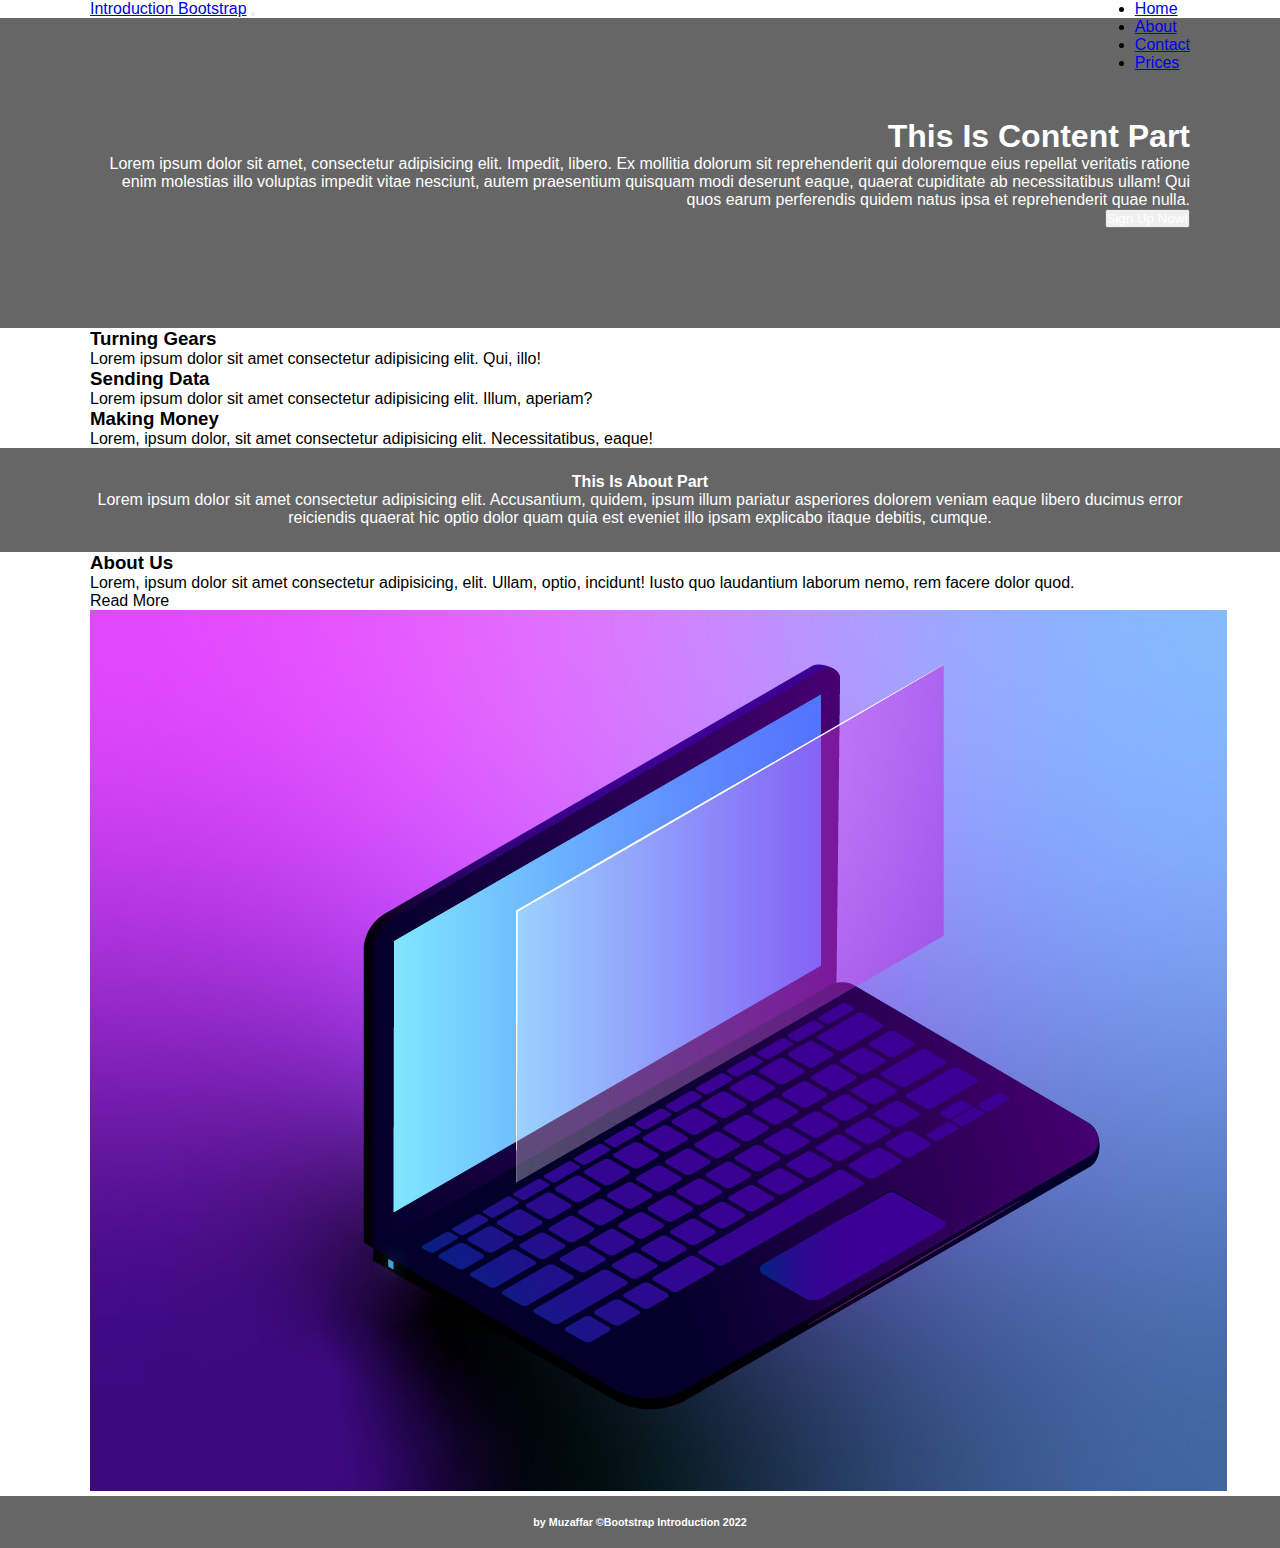
<file: index.html>
<!DOCTYPE html>
<html lang="en">
<head>
	<meta charset="UTF-8">
	<meta name="viewport" content="width=device-width, initial-scale=1.0">
	<link rel="stylesheet" href="style/style.css">
	<link href="https://cdn.jsdelivr.net/npm/bootstrap@5.1.3/dist/css/bootstrap.min.css" rel="stylesheet" integrity="sha384-1BmE4kWBq78iYhFldvKuhfTAU6auU8tT94WrHftjDbrCEXSU1oBoqyl2QvZ6jIW3" crossorigin="anonymous">
	<link rel="stylesheet" href="https://cdnjs.cloudflare.com/ajax/libs/font-awesome/6.2.0/css/all.min.css" integrity="sha512-xh6O/CkQoPOWDdYTDqeRdPCVd1SpvCA9XXcUnZS2FmJNp1coAFzvtCN9BmamE+4aHK8yyUHUSCcJHgXloTyT2A==" crossorigin="anonymous" referrerpolicy="no-referrer" />
	<link rel="stylesheet" href="style/adaptive.css">
	<title>Bootstrap Test</title>
</head>
<body>
	<nav class="navbar navbar-expand-lg navbar-dark bg-dark">
		  <div class="container-fluid">
		    <a class="navbar-brand" href="#">Introduction Bootstrap</a>
		    <button class="navbar-toggler" type="button" data-bs-toggle="collapse" data-bs-target="#navbarSupportedContent" aria-controls="navbarSupportedContent" aria-expanded="false" aria-label="Toggle navigation">
		      <span class="navbar-toggler-icon"></span>
		    </button>
		    <div class="collapse navbar-collapse" id="navbarSupportedContent">
		      <ul class="navbar-nav ms-auto mb-2 mb-lg-0">
		        <li class="nav-item">
		          <a class="nav-link active" aria-current="page" href="#">Home</a>
		        </li>
		        <li class="nav-item">
		          <a class="nav-link" href="#">About</a>
		        </li>
		        <li class="nav-item">
		          <a class="nav-link" href="#">Contact</a>
		        </li>
		        <li class="nav-item">
		          <a class="nav-link" href="#">Prices</a>
		        </li>
		      </ul>
		    </div>
		  </div>
	</nav>

	<!-- Section Part -->

	<div class="about">
		<div class="container-fluid">
			<h1>This Is Content Part</h1>
			<p>Lorem ipsum dolor sit amet, consectetur adipisicing elit. Impedit, libero. Ex mollitia dolorum sit reprehenderit qui doloremque eius repellat veritatis ratione enim molestias illo voluptas impedit vitae nesciunt, autem praesentium quisquam modi deserunt eaque, quaerat cupiditate ab necessitatibus ullam! Qui quos earum perferendis quidem natus ipsa et reprehenderit quae nulla.</p>
			<button type="button" class="btn btn-danger"><a href="sign.html" class="link">Sign Up Now!</a></button>
		</div>
	</div>

	<!-- About Part -->

	<div id="home-icons" class="my-5 text-center">
		<div class="container-fluid">
			<div class="row">
				<div class="col-md-4">
					<i class="fas fa-cog fa-3x mb-3"></i>
					<h3>Turning Gears</h3>
					<p>Lorem ipsum dolor sit amet consectetur adipisicing elit. Qui, illo!</p>
				</div>
				<div class="col-md-4">
					<i class="fas fa-cloud fa-3x mb-3"></i>
					<h3>Sending Data</h3>
					<p>Lorem ipsum dolor sit amet consectetur adipisicing elit. Illum, aperiam?</p>
				</div>
				<div class="col-md-4">
					<i class="fas fa-cart-plus fa-3x mb-3"></i>
					<h3>Making Money</h3>
					<p>Lorem, ipsum dolor, sit amet consectetur adipisicing elit. Necessitatibus, eaque!</p>
				</div>
			</div>
		</div>
	</div>

	<!-- About bg box part -->
	<div id="bg-box">
		<div class="container-fluid">
			<h4>This Is About Part</h4>
			<p>Lorem ipsum dolor sit amet consectetur adipisicing elit. Accusantium, quidem, ipsum illum pariatur asperiores dolorem veniam eaque libero ducimus error reiciendis quaerat hic optio dolor quam quia est eveniet illo ipsam explicabo itaque debitis, cumque.</p>
		</div>
	</div>

	<div id="about-us">
		<div class="container-fluid">
			<div class="row">
				<div class="col-md-6 align-self-center">
					<h3>About Us</h3>
					<p>Lorem, ipsum dolor sit amet consectetur adipisicing, elit. Ullam, optio, incidunt! Iusto quo laudantium laborum nemo, rem facere dolor quod.</p>
					<div class="btn btn-outline-danger">Read More</div>
				</div>
				<div class="col-md-6">
					<img src="img/laptop.png" class="img-fluid" alt="laptop">
				</div>
			</div>
		</div>
	</div>


	<!-- FOOTER -->
	<footer>
		<div class="container-fluid">
			<h6>by Muzaffar &copyBootstrap Introduction 2022</h6>
		</div>
	</footer>
	
	<!--Import Bootstrap Js -->
	<script src="https://cdn.jsdelivr.net/npm/bootstrap@5.1.3/dist/js/bootstrap.bundle.min.js" integrity="sha384-ka7Sk0Gln4gmtz2MlQnikT1wXgYsOg+OMhuP+IlRH9sENBO0LRn5q+8nbTov4+1p" crossorigin="anonymous"></script>

</body>
</html>
</file>
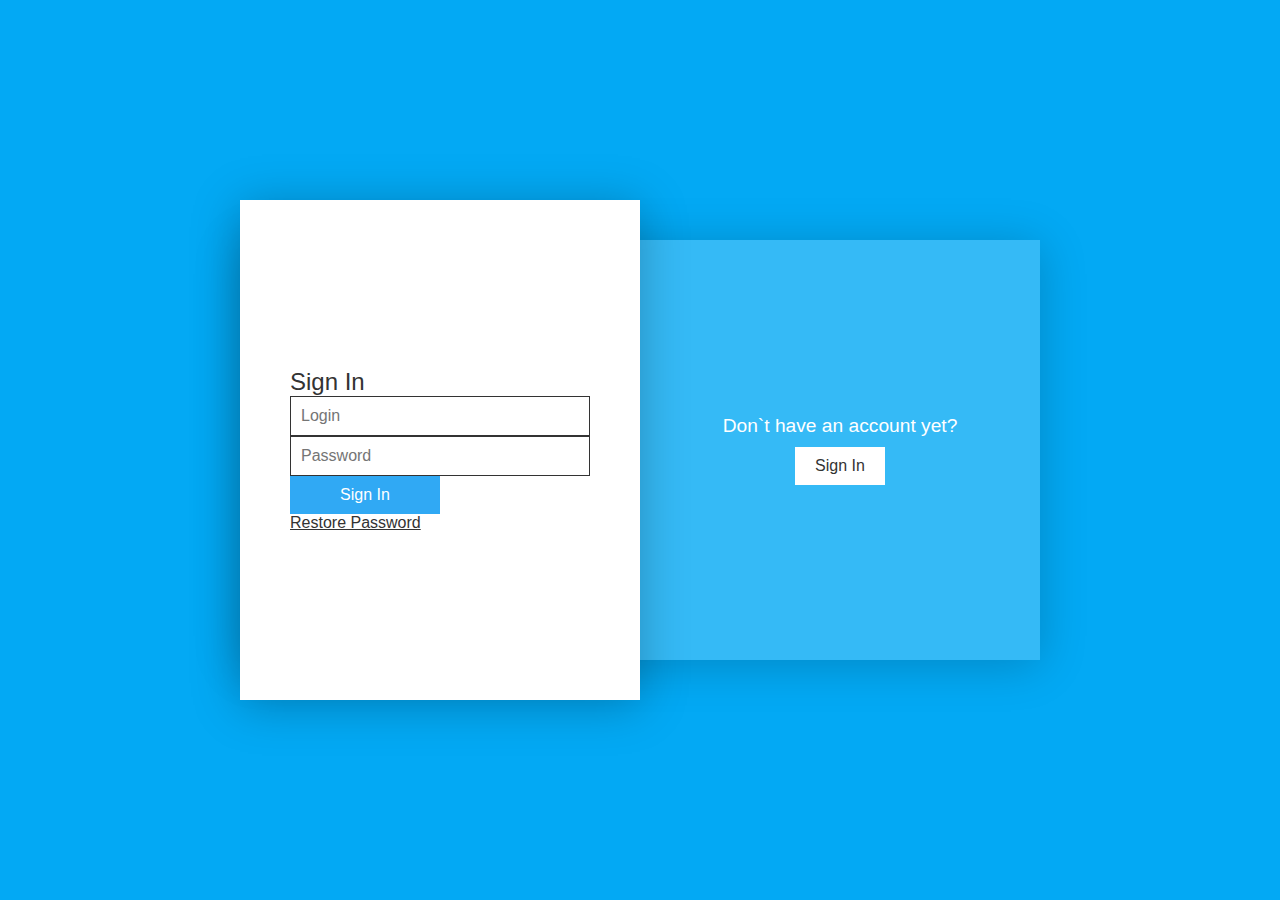
<file: sign.html>
<!DOCTYPE html>
<html lang="en">
<head>
	<meta charset="UTF-8">
	<meta name="viewport" content="width=device-width, initial-scale=1.0">
	<link rel="stylesheet" href="style/signcss.css">
	<link href="https://cdn.jsdelivr.net/npm/bootstrap@5.1.3/dist/css/bootstrap.min.css" rel="stylesheet" integrity="sha384-1BmE4kWBq78iYhFldvKuhfTAU6auU8tT94WrHftjDbrCEXSU1oBoqyl2QvZ6jIW3" crossorigin="anonymous">
	<script src="script/script.js" defer></script>
	<title>Bootstrap Introduction - Sign Up</title>
</head>
<body>
	<article>
		<div class="container">
			<div class="block">
				<section class="block-item1 block-item">
					<h2 class="block-item_title">Do you already have an account?</h2>
					<button class="block-item_btn signin-btn">Sign In</button>
				</section>
				<section class="block-item1 block-item">
					<h2 class="block-item_title">Don`t have an account yet?</h2>
					<button class="block-item_btn signup-btn">Sign In</button>
				</section>

				<div class="form-box">
					<form action="#" class="form form_signin">
						<h3 class="form_title">Sign In</h3>
						<p><input type="text" class="form_input" placeholder="Login"></p>
						<p><input type="password" class="form_input" placeholder="Password"></p>
						<p><button class="form_btn">Sign In</button></p>
						<p><a href="#" class="form_forgot">Restore Password</a></p>
					</form>

					<form action="#" class="form form_signup">
						<h3 class="form_title">Sign Up</h3>
						<p><input type="text" class="form_input" placeholder="Login"></p>
						<p><input type="email" class="form_input" placeholder="Email"></p>
						<p><input type="password" class="form_input" placeholder="Password"></p>
						<p><input type="password" class="form_input" placeholder="Confirm the Password"></p>
						<p><button class="form_btn form_btn_signup">Sign Up</button></p>
					</form>
				</div>

			</div>
		</div>
	</article>
</body>
</html>
</file>
<file: style/style.css>
* {
	margin: 0;
	padding: 0;
	font-family: arial;
}

.container-fluid{
	max-width: 1100px;
	margin: auto;
}

.navbar-collapse{
	float: right;
}

.about {
	background: #666;
	color: #fff;
	text-align: right;
	padding: 100px 0px;
}

.about .btn a {
	color: #fff;
	text-decoration: none;
}

#bg-box {
	background: #666;
	color: #fff;
	text-align: center;
	padding: 25px 0px;
}

footer {
	background: #666;
	color: #fff;
	text-align: center;
	margin: 0;
}

footer h6 {
	padding: 20px 0px;
	margin: 0;
}
</file>
<file: style/adaptive.css>
@media screen and (max-width: 696px) {
	.media-padding {
		margin-bottom: 10px;
	}

	.adap-btn h3 {
		padding-top: 10px;
	}

	.about {
		text-align: center;
	}
}
</file>
<file: style/signcss.css>
* {
	box-sizing: border-box;
	font-family: arial;
	margin: 0;
	padding: 0;
}

article {
	min-height: 100vh;
	display: flex;
	justify-content: center;
	align-items: center;
	background-color: #03a9f4;
	transition: 0.5s;
}

article.active {
	background-color: #f43648;
}

.container {
	width: 800px;
	height: 500px;
	padding: 40px 0px;
	position: relative;
}

.block {
	height: 100%;
	background-color: rgba(255, 255, 255, 0.2);
	box-shadow: 0 5px 45px rgba(0, 0, 0, 0.2);
	display: flex;
	align-items: center;
}

.block-item1 {
	width: 50%;
}

.block-item {
	text-align: center;
}

.block-item_title {
	font-size: 1.2rem;
	font-weight: 500;
	color: #fff;
	margin-bottom: 10px;
}

.block-item_btn {
	border: none;
	cursor: pointer;
	padding: 10px 20px;
	background-color: #fff;
	color: #333;
	font-size: 16px;
	font-weight: 500;
}

.form-box {
	background-color: #fff;
	height: 100%;
	width: 50%;
	box-shadow: 0 5px 45px rgba(0, 0, 0, 0.25);
	position: absolute;
	top: 0;
	left: 0;
	z-index: 1000;
	transition: 0.5s ease-in-out;
	display: flex;
	align-items: center;
	overflow: hidden;
}

.form-box.active {
	left: 50%;
}

.form {
	width: 100%;
	padding: 50px;
	font-size: 16px;
	position: absolute;
	transition: 0.5s;
}

.form_signin {
	left: 0;
}

.form_signup {
	left: 100%;
}

.form-box.active .form_signin {
	left: -100%;
}

.form_box.active .form_signup {
	left: 0;
}

.form_title {
	font-size: 1.5rem;
	font-weight: 500;
	color: #333;
}

.form_input {
	width: 100%;
	padding: 10px;
	border: 1px #333 solid;
	font-size: inherit;
}

.form_btn {
	border: none;
	cursor: pointer;
	font-size: inherit;
	background-color: #30a9f4;
	color: #fff;
	padding: 10px 50px;
}

.form_btn_signup {
	background-color: #f43648;
}

.form_forgot {
	color: #333;
}
</file>
